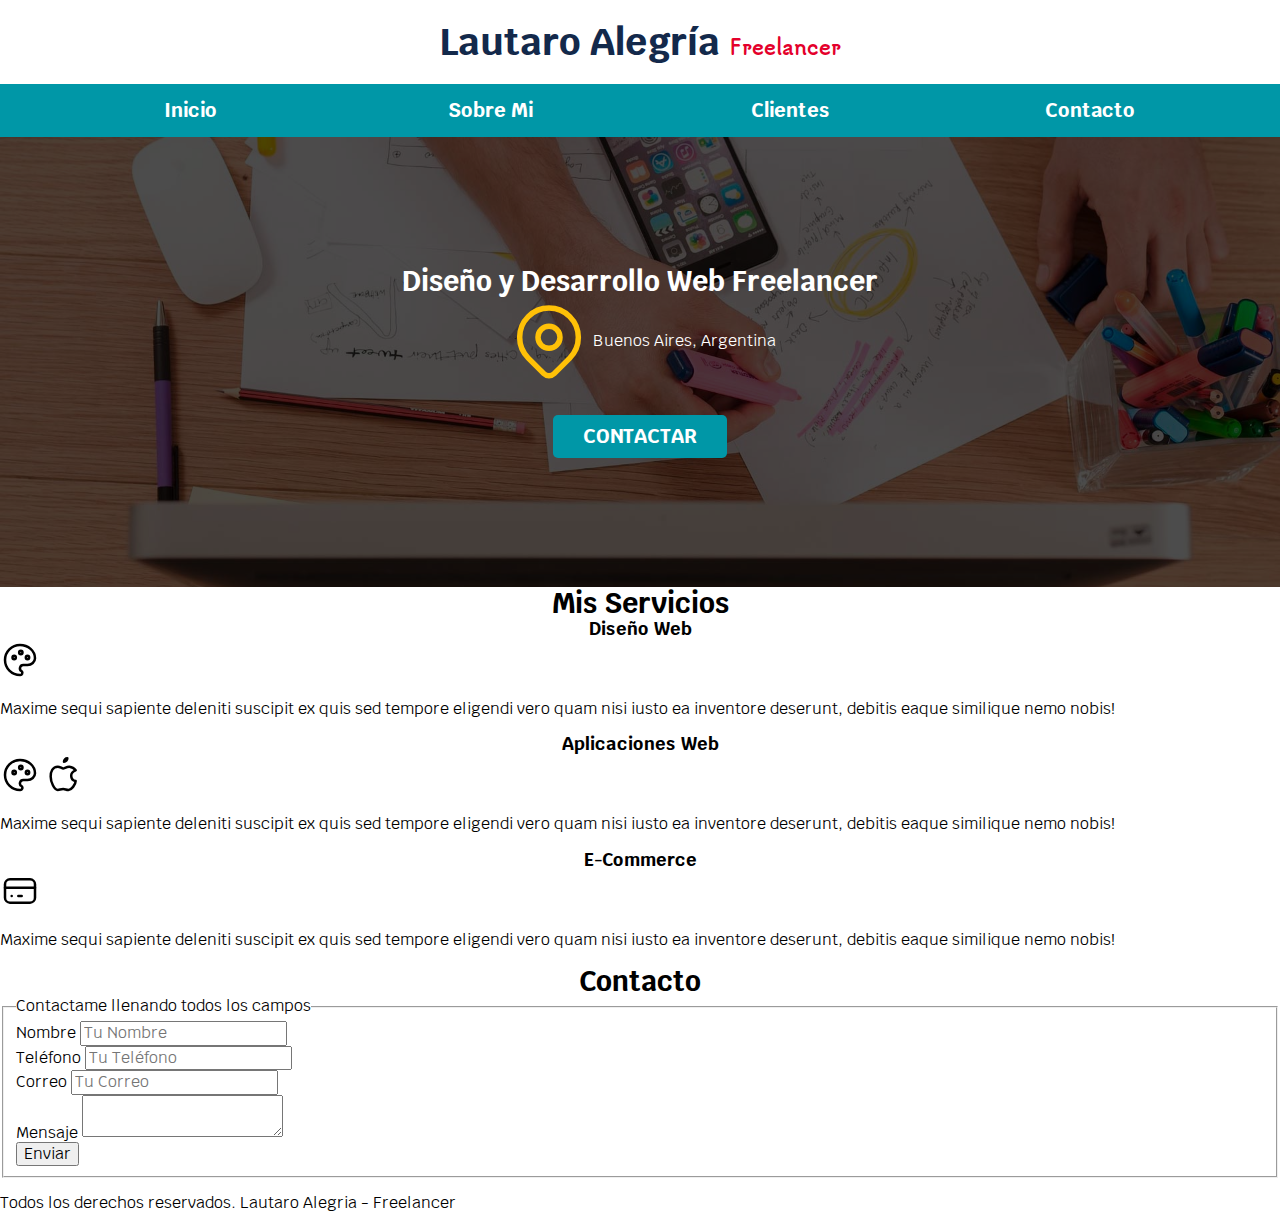
<file: Freelancer/freelancer_inicio/index.html>
<!DOCTYPE html>
<html lang="en">
<head>
    <meta charset="UTF-8">
    <meta name="viewport" content="width=device-width, initial-scale=1.0">
    <!-- Fuente de google -->
    <link rel="preconnect" href="https://fonts.googleapis.com">
    <link rel="preconnect" href="https://fonts.gstatic.com" crossorigin>
    <link href="https://fonts.googleapis.com/css2?family=Krub:wght@400;700&display=swap" rel="stylesheet">
    <link rel="preconnect" href="https://fonts.googleapis.com">
    <link rel="preconnect" href="https://fonts.gstatic.com" crossorigin>
    <link href="https://fonts.googleapis.com/css2?family=Krub:wght@400;700&family=Tsukimi+Rounded:wght@400;700&display=swap" rel="stylesheet">
    <!-- Normalize.css -->
    <link rel="preload" href="css/normalize.css" as="style">
    <link rel="stylesheet" href="css/normalize.css">
    <!-- Estilos propios -->
    <link rel="preload" href="css/styles.css" as="style"> <!-- precarga el css -->
    <link rel="stylesheet" href="css/styles.css">
    <title>Diseñador Freelancer</title>
</head>
<body>
    <header>
        <h1 class="titulo">Lautaro Alegría <span>Freelancer</span></h1>
    </header>
    
    <div class="nav-bg">
        <nav class="navegacion-principal contenedor">
            <a href="#">Inicio</a>
            <a href="#">Sobre Mi</a>
            <a href="#">Clientes</a>
            <a href="#">Contacto</a>
        </nav>
    </div> <!-- .nav-bg -->

    <section class="hero">
        <div class="contenido-hero">
            <h2>Diseño y Desarrollo Web Freelancer</h2>
            <div class="ubicacion">
                <svg xmlns="http://www.w3.org/2000/svg" width="88" height="88" viewBox="0 0 24 24" fill="none" stroke="#FFC107" stroke-width="1.5" stroke-linecap="round" stroke-linejoin="round" class="icon icon-tabler icons-tabler-outline icon-tabler-map-pin"><path stroke="none" d="M0 0h24v24H0z" fill="none"/><path d="M9 11a3 3 0 1 0 6 0a3 3 0 0 0 -6 0" /><path d="M17.657 16.657l-4.243 4.243a2 2 0 0 1 -2.827 0l-4.244 -4.243a8 8 0 1 1 11.314 0" /></svg>
                <p>Buenos Aires, Argentina</p>
            </div>
            <a class="boton" href="#">Contactar</a>
        </div>
    </section> <!-- .hero -->

    <main>
        <h2>Mis Servicios</h2>
        <section>
            <h3>Diseño Web</h3>
            <svg xmlns="http://www.w3.org/2000/svg" width="40" height="40" viewBox="0 0 24 24" fill="none" stroke="#000000" stroke-width="1.5" stroke-linecap="round" stroke-linejoin="round" class="icon icon-tabler icons-tabler-outline icon-tabler-palette"><path stroke="none" d="M0 0h24v24H0z" fill="none"/><path d="M12 21a9 9 0 0 1 0 -18c4.97 0 9 3.582 9 8c0 1.06 -.474 2.078 -1.318 2.828c-.844 .75 -1.989 1.172 -3.182 1.172h-2.5a2 2 0 0 0 -1 3.75a1.3 1.3 0 0 1 -1 2.25" /><path d="M7.5 10.5a1 1 0 1 0 2 0a1 1 0 1 0 -2 0" /><path d="M11.5 7.5a1 1 0 1 0 2 0a1 1 0 1 0 -2 0" /><path d="M15.5 10.5a1 1 0 1 0 2 0a1 1 0 1 0 -2 0" /></svg>
            <p>Maxime sequi sapiente deleniti suscipit ex quis sed tempore eligendi vero quam nisi iusto ea inventore deserunt, debitis eaque similique nemo nobis!</p>
        </section>

        <section>
            <h3>Aplicaciones Web</h3>
            <svg xmlns="http://www.w3.org/2000/svg" width="40" height="40" viewBox="0 0 24 24" fill="none" stroke="#000000" stroke-width="1.5" stroke-linecap="round" stroke-linejoin="round" class="icon icon-tabler icons-tabler-outline icon-tabler-palette"><path stroke="none" d="M0 0h24v24H0z" fill="none"/><path d="M12 21a9 9 0 0 1 0 -18c4.97 0 9 3.582 9 8c0 1.06 -.474 2.078 -1.318 2.828c-.844 .75 -1.989 1.172 -3.182 1.172h-2.5a2 2 0 0 0 -1 3.75a1.3 1.3 0 0 1 -1 2.25" /><path d="M7.5 10.5a1 1 0 1 0 2 0a1 1 0 1 0 -2 0" /><path d="M11.5 7.5a1 1 0 1 0 2 0a1 1 0 1 0 -2 0" /><path d="M15.5 10.5a1 1 0 1 0 2 0a1 1 0 1 0 -2 0" /></svg>
            <svg xmlns="http://www.w3.org/2000/svg" width="40" height="40" viewBox="0 0 24 24" fill="none" stroke="#000000" stroke-width="1.5" stroke-linecap="round" stroke-linejoin="round" class="icon icon-tabler icons-tabler-outline icon-tabler-brand-apple"><path stroke="none" d="M0 0h24v24H0z" fill="none"/><path d="M8.286 7.008c-3.216 0 -4.286 3.23 -4.286 5.92c0 3.229 2.143 8.072 4.286 8.072c1.165 -.05 1.799 -.538 3.214 -.538c1.406 0 1.607 .538 3.214 .538s4.286 -3.229 4.286 -5.381c-.03 -.011 -2.649 -.434 -2.679 -3.23c-.02 -2.335 2.589 -3.179 2.679 -3.228c-1.096 -1.606 -3.162 -2.113 -3.75 -2.153c-1.535 -.12 -3.032 1.077 -3.75 1.077c-.729 0 -2.036 -1.077 -3.214 -1.077" /><path d="M12 4a2 2 0 0 0 2 -2a2 2 0 0 0 -2 2" /></svg>
            <p>Maxime sequi sapiente deleniti suscipit ex quis sed tempore eligendi vero quam nisi iusto ea inventore deserunt, debitis eaque similique nemo nobis!</p>
        </section>

        <section>
            <h3>E-Commerce</h3>
            <svg xmlns="http://www.w3.org/2000/svg" width="40" height="40" viewBox="0 0 24 24" fill="none" stroke="#000000" stroke-width="1.5" stroke-linecap="round" stroke-linejoin="round" class="icon icon-tabler icons-tabler-outline icon-tabler-credit-card"><path stroke="none" d="M0 0h24v24H0z" fill="none"/><path d="M3 8a3 3 0 0 1 3 -3h12a3 3 0 0 1 3 3v8a3 3 0 0 1 -3 3h-12a3 3 0 0 1 -3 -3l0 -8" /><path d="M3 10l18 0" /><path d="M7 15l.01 0" /><path d="M11 15l2 0" /></svg>
            <p>Maxime sequi sapiente deleniti suscipit ex quis sed tempore eligendi vero quam nisi iusto ea inventore deserunt, debitis eaque similique nemo nobis!</p>
        </section>
    </main> <!-- main -->

    <section>
        <h2>Contacto</h2>
        <form>
            <fieldset>
                <legend>Contactame llenando todos los campos</legend>

                <div>
                    <label>Nombre</label>
                    <input type="text" placeholder="Tu Nombre">
                </div>
                    
                <div>
                    <label>Teléfono</label>
                    <input type="tel" placeholder="Tu Teléfono">
                </div>

                <div>
                    <label>Correo</label>
                    <input type="email" placeholder="Tu Correo">
                </div>

                <div>
                    <label>Mensaje</label>
                    <textarea></textarea>
                </div>

                <div>
                    <input type="submit" value="Enviar">
                </div>
                
            </fieldset>
        </form>
    </section>
    
    <footer>
        <p>Todos los derechos reservados. Lautaro Alegria - Freelancer</p>
    </footer>



</body>
</html>
</file>
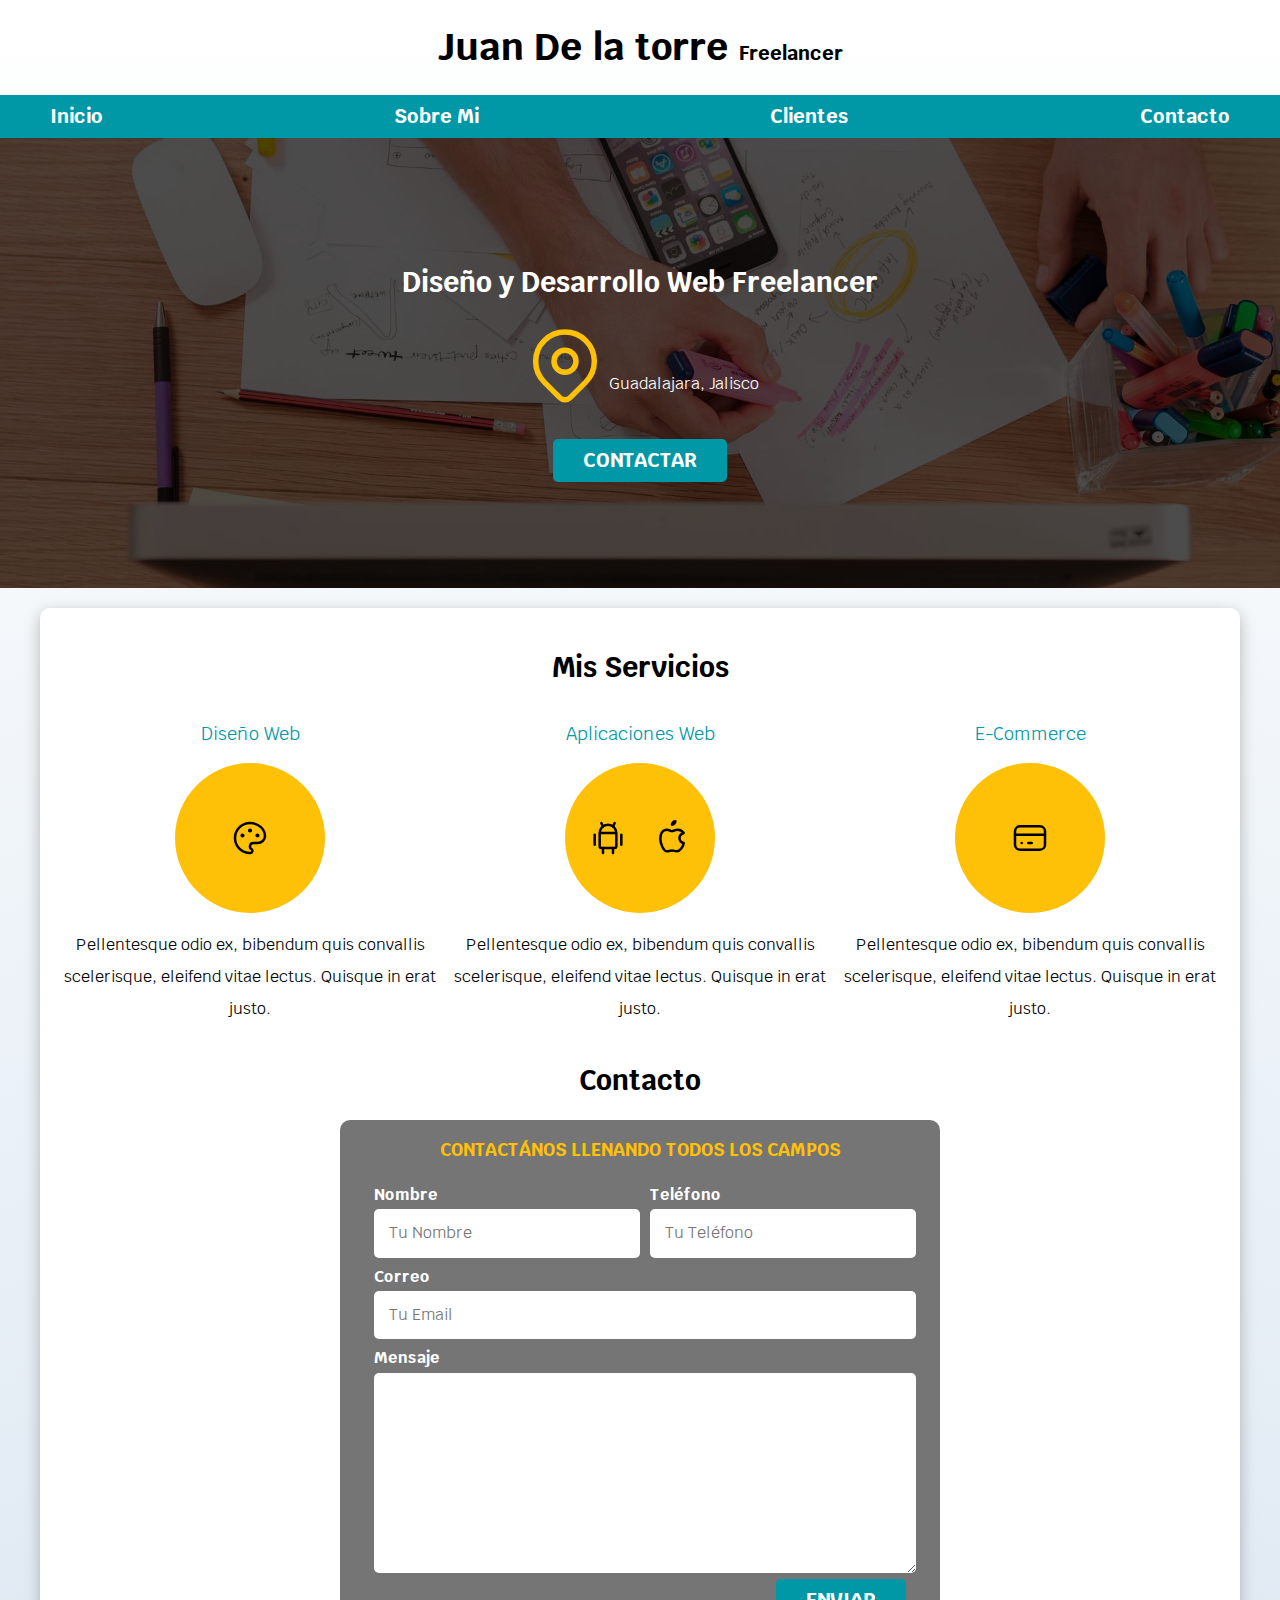
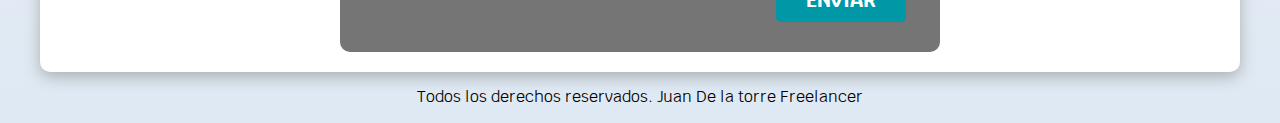
<file: Freelancer/freelancer_fin/freelancer_fin/index.html>
<!DOCTYPE html>
<html lang="en">
<head>
    <meta charset="UTF-8">
    <meta name="viewport" content="width=device-width, initial-scale=1.0">
    <title>Diseñador Freelancer</title>
    <link rel="preload" href="css/normalize.css" as="style">
    <link rel="stylesheet" href="css/normalize.css">
    <link href="https://fonts.googleapis.com/css2?family=Krub:wght@400;700&display=swap" rel="stylesheet">
    <link rel="preload" href="css/styles.css" as="style">
    <link href="css/styles.css" rel="stylesheet">
</head>
<body>
    <header>
        <h1 class="titulo">Juan De la torre <span>Freelancer</span></h1>
    </header>

    <div class="nav-bg">
        <nav class="navegacion-principal contenedor">
            <a href="#">Inicio</a>
            <a href="#">Sobre Mi</a>
            <a href="#">Clientes</a>
            <a href="#">Contacto</a>
        </nav>
    </div>
    
    <section class="hero">
        <div class="contenido-hero">
            <h2>Diseño y Desarrollo Web <span> Freelancer</span></h2> 
            <div class="ubicacion">
                <svg xmlns="http://www.w3.org/2000/svg" class="icon icon-tabler icon-tabler-map-pin" width="88" height="88" viewBox="0 0 24 24" stroke-width="1.5" stroke="#FFC107" fill="none" stroke-linecap="round" stroke-linejoin="round">
                    <path stroke="none" d="M0 0h24v24H0z"/>
                    <circle cx="12" cy="11" r="3" />
                    <path d="M17.657 16.657L13.414 20.9a1.998 1.998 0 0 1 -2.827 0l-4.244-4.243a8 8 0 1 1 11.314 0z" />
                </svg>
                <p>Guadalajara, Jalisco</p>
            </div>
            <a class="boton" href="#">Contactar</a>
        </div> <!-- .contenido-hero --> 
    </section>
    
    <main class="contenedor sombra">
        <h2>Mis Servicios</h2>

        <div class="servicios">
            <section class="servicio">
                <h3>Diseño Web</h3>
                <div class="iconos">
                    <svg xmlns="http://www.w3.org/2000/svg" class="icon icon-tabler icon-tabler-palette" width="40" height="40" viewBox="0 0 24 24" stroke-width="1.5" stroke="#000000" fill="none" stroke-linecap="round" stroke-linejoin="round">
                        <path stroke="none" d="M0 0h24v24H0z"/>
                        <path d="M12 21a9 9 0 1 1 0 -18a9 8 0 0 1 9 8a4.5 4 0 0 1 -4.5 4h-2.5a2 2 0 0 0 -1 3.75a1.3 1.3 0 0 1 -1 2.25" />
                        <circle cx="7.5" cy="10.5" r=".5" fill="currentColor" />
                        <circle cx="12" cy="7.5" r=".5" fill="currentColor" />
                        <circle cx="16.5" cy="10.5" r=".5" fill="currentColor" />
                    </svg>
                </div>
                <p> Pellentesque odio ex, bibendum quis convallis scelerisque, eleifend vitae lectus. Quisque in erat justo. </p>
            </section>
        
            <section class="servicio">
                <h3>Aplicaciones Web</h3>
                <div class="iconos">
                    <svg xmlns="http://www.w3.org/2000/svg" class="icon icon-tabler icon-tabler-brand-android" width="40" height="40" viewBox="0 0 24 24" stroke-width="1.5" stroke="#000000" fill="none" stroke-linecap="round" stroke-linejoin="round">
                        <path stroke="none" d="M0 0h24v24H0z"/>
                        <line x1="4" y1="10" x2="4" y2="16" />
                        <line x1="20" y1="10" x2="20" y2="16" />
                        <path d="M7 9h10v8a1 1 0 0 1 -1 1h-8a1 1 0 0 1 -1 -1v-8a5 5 0 0 1 10 0" />
                        <line x1="8" y1="3" x2="9" y2="5" />
                        <line x1="16" y1="3" x2="15" y2="5" />
                        <line x1="9" y1="18" x2="9" y2="21" />
                        <line x1="15" y1="18" x2="15" y2="21" />
                    </svg>

                    <svg xmlns="http://www.w3.org/2000/svg" class="icon icon-tabler icon-tabler-brand-apple" width="40" height="40" viewBox="0 0 24 24" stroke-width="1.5" stroke="#000000" fill="none" stroke-linecap="round" stroke-linejoin="round">
                        <path stroke="none" d="M0 0h24v24H0z"/>
                        <path d="M9 7c-3 0-4 3-4 5.5 0 3 2 7.5 4 7.5 1.088-.046 1.679-.5 3-.5 1.312 0 1.5.5 3 .5s4-3 4-5c-.028-.01-2.472-.403-2.5-3-.019-2.17 2.416-2.954 2.5-3-1.023-1.492-2.951-1.963-3.5-2-1.433-.111-2.83 1-3.5 1-.68 0-1.9-1-3-1z" />
                        <path d="M12 4a2 2 0 0 0 2 -2a2 2 0 0 0 -2 2" />
                    </svg>
                </div>
                <p> Pellentesque odio ex, bibendum quis convallis scelerisque, eleifend vitae lectus. Quisque in erat justo. </p>
            </section>

            <section class="servicio">
                <h3>E-Commerce</h3>
                <div class="iconos">
                    <svg xmlns="http://www.w3.org/2000/svg" class="icon icon-tabler icon-tabler-credit-card" width="40" height="40" viewBox="0 0 24 24" stroke-width="1.5" stroke="#000000" fill="none" stroke-linecap="round" stroke-linejoin="round">
                        <path stroke="none" d="M0 0h24v24H0z"/>
                        <rect x="3" y="5" width="18" height="14" rx="3" />
                        <line x1="3" y1="10" x2="21" y2="10" />
                        <line x1="7" y1="15" x2="7.01" y2="15" />
                        <line x1="11" y1="15" x2="13" y2="15" />
                    </svg>
                </div>
                <p> Pellentesque odio ex, bibendum quis convallis scelerisque, eleifend vitae lectus. Quisque in erat justo. </p>
            </section>
        </div> <!--.servicios-->
    
        <section>
            <h2>Contacto</h2>

            <form class="formulario">
                <fieldset>
                    <legend>Contactános llenando todos los campos</legend>

                    <div class="contenedor-campos">
                        <div class="campo">
                            <label>Nombre</label>
                            <input class="input-text" type="text" placeholder="Tu Nombre">
                        </div>

                        <div class="campo">
                            <label>Teléfono</label>
                            <input class="input-text" type="tel" placeholder="Tu Teléfono">
                        </div>

                        <div class="campo">
                            <label>Correo</label>
                            <input class="input-text" type="email" placeholder="Tu Email">
                        </div>
                
                        <div class="campo">
                            <label>Mensaje</label>
                            <textarea class="input-text"></textarea>
                        </div>
                    </div> <!-- .contenedor-campos -->

                    <div class="alinear-derecha flex">
                        <input class="boton w-sm-100" type="submit" value="Enviar">
                    </div>
                </fieldset>
            </form>
        </section>

    </main>
    
    <footer class="footer">
        <p>Todos los derechos reservados. Juan De la torre Freelancer</p>
    </footer>



</body>
</html>
</file>
<file: Freelancer/freelancer_inicio/css/styles.css>
/* root */ 
:root{ /* Custom property - se registran aca*/
    --blanco: #ffffff;
    --oscuro: #212121;
    --primario: #FFC107;
    --secundario: #0097A7;
    --gris: #757575;

    --azul: #13294b;
    --rojo: #e4002b;
}

/* Globales */

html{
    font-size: 62.5%;
    box-sizing: border-box;
}

*, *:before, *:after {
    box-sizing: inherit;
}

body{
    font-size: 16px; /* 1rem = 10px */
    font-family: "Krub", sans-serif;
}


h1{
    font-size: 3.8rem;
}

h2{
    font-size: 2.8rem;
}

h3{
    font-size: 1.8rem;
}

h1, h2, h3{
    text-align: center;
    margin: 0;
}

.boton{
    background-color: var(--secundario);
    color: var(--blanco);
    padding: 1rem 3rem;
    margin-top: 3rem;
    font-size: 2rem;
    text-decoration: none;
    text-transform: uppercase;
    font-weight: bold;
    border-radius: .5rem;
    width: 90%;
    text-align: center;
}

.boton:hover{
    background-color: var(--primario);
    color: var(--oscuro);
}

@media (min-width: 768px) {
    .boton{
        width: auto;
    }
}

header{
    color: var(--azul);
    padding: 2rem 0;
}

.titulo span{
    font-size: 2rem;
    font-family: "Tsukimi Rounded", sans-serif;
    font-weight: bold;
    color: var(--rojo);
}

.contenedor{
    max-width: 120rem; /* toma 120rem como maximo, de lo contrario el 100% */
    margin: 0 auto;
}

.nav-bg{
    background-color: var(--secundario);
}

.navegacion-principal{
    display: flex;
    flex-direction: column;
    align-items: center;
}

@media (min-width: 768px){ /* min-width: desde donde se aplica el media querie, desde 480px a arriba */
    .navegacion-principal{
        flex-direction: row;
        justify-content: space-between;
    }
}
.navegacion-principal a{
    padding: 1.5rem;
    color: var(--blanco);
    text-decoration: none;
    font-size: 2rem;
    font-weight: bold;
    width: 100%;
    text-align: center;
}

.navegacion-principal a:hover{
    background-color: var(--primario);
    color: var(--oscuro);
}

.hero{
    background-image: url(../img/hero.jpg);
    background-repeat: no-repeat;
    background-size: cover;
    height: 45rem;
    position: relative;
}

.contenido-hero{
    position: absolute;
    width: 100%;
    height: 100%;
    /* background-color: rgba(0, 0, 0, .7); forma anterior */
    background-color: rgb(0 0 0 / 70%);

    display: flex;
    flex-direction: column;
    align-items: center;
    justify-content: center;
}

.contenido-hero h2,
.contenido-hero p{
    color: var(--blanco);
}

.ubicacion{
    display: flex;
    align-items: center;
}
</file>
<file: Freelancer/freelancer_fin/freelancer_fin/css/styles.css>
:root {
    --blanco: #ffffff;
    --oscuro: #212121;
    --primario: #FFC107;
    --secundario: #0097A7;
    --gris: #757575;
    --grisClaro: #DFE9F3;
}
/*  Globales **/
html {
    font-size: 62.5%;
    box-sizing: border-box; /* Hack para Box Model **/
    scroll-snap-type: y mandatory;
}
/** Scroll Snap**/
.servicios,
.navegacion-principal,
.formulario {
    scroll-snap-align: center;
    scroll-snap-stop: always;
}

*, *:before, *:after {
    box-sizing: inherit;
}
body {
    font-size: 16px; /* 1rem = 10px */
    font-family: 'Krub', sans-serif;
    background-image: linear-gradient(to top, var(--grisClaro) 0%, var(--blanco) 100% );
}
.contenedor {
    max-width: 120rem;
    margin: 0 auto;
}
.boton {
    background-color: var(--secundario);
    color: var(--blanco);
    padding: 1rem 3rem;
    margin-top: 3rem;
    font-size: 2rem;
    text-decoration: none;
    text-transform: uppercase;
    font-weight: bold;
    border-radius: .5rem;
    width: 90%;
    text-align: center;
    border: none;
}
@media (min-width: 768px) {
    .boton {
        width: auto;
    }
}
.boton:hover {
    cursor: pointer;
}

.sombra {
    box-shadow: 0px 5px 15px 0px rgba(112,112,112,0.48);
    background-color: var(--blanco);
    padding: 2rem;
    border-radius: 1rem;
}

/* Tipografia */
h1 {
    font-size: 3.8rem;
}
h2 {
    font-size: 2.8rem;
}
h3 {
    font-size: 1.8rem;
}
h1,h2,h3 {
    text-align: center;
}


/* Titulos */
.titulo span {
    font-size: 2rem;
}

/** Utilidades **/
.w-sm-100 {
    width: 100%;
}
@media (min-width: 768px) {
    .w-sm-100 {
        width: auto;
    }
}
.flex {
    display: flex;
}
.alinear-derecha {
    justify-content: flex-end;
}

/* Navegacion Principal */
.nav-bg {
    background-color: var(--secundario);
}
.navegacion-principal {
    display: flex;
    flex-direction: column;
}
@media (min-width: 768px) {
    .navegacion-principal {
        flex-direction: row;
        justify-content: space-between;
    }
}

.navegacion-principal a {
    display: block;
    text-align: center;
    color: var(--blanco);
    text-decoration: none;
    font-size: 2rem;
    font-weight: 700;
    padding: 1rem;
}
.navegacion-principal a:hover {
    background-color: var(--primario);
    color: var(--oscuro);
}

/* Hero */
.hero {
    background-image: url(../img/hero.jpg);
    background-repeat: no-repeat;
    background-size: cover;
    height: 450px;
    position: relative;
    margin-bottom: 2rem;
}
.contenido-hero {
    position: absolute;
    background-color: rgba( 0,0,0, .7 ); /** Anterior **/
    background-color: rgb( 0 0 0 / 70% );
    width: 100%;
    height: 100%;

    display: flex;
    flex-direction: column;
    align-items: center;
    justify-content: center;

}
.contenido-hero h2, 
.contenido-hero p {
    color: var(--blanco);
}
.contenido-hero .ubicacion {
    display: flex;
    align-items: flex-end;
}



/** Servicios **/
@media (min-width: 768px) {
    .servicios {
        display: grid;
        grid-template-columns: repeat(3, 1fr);
        column-gap: 1rem;
    }
}

.servicio {
    display: flex;
    flex-direction: column;
    align-items: center;
}
.servicio h3 {
    color: var(--secundario);
    font-weight: normal;
}
.servicio p {
    line-height: 2;
    text-align: center;
}
.servicio .iconos {
    height: 15rem;
    width: 15rem;
    background-color: var(--primario);
    border-radius: 50%;
    display: flex;
    justify-content: space-evenly;
    align-items: center;
}

/** Contacto **/
.formulario {
    background-color: var(--gris);
    width: min( 60rem, 100% ); /** Utilizar el valor más pequeño **/
    margin: 0 auto;
    padding: 2rem;
    border-radius: 1rem;
}

.formulario fieldset {
    border: none;
}
.formulario legend {
    text-align: center;
    font-size: 1.8rem;
    text-transform: uppercase;
    font-weight: 700;
    margin-bottom: 2rem;
    color: var(--primario);
}

@media (min-width: 768px) {
    .contenedor-campos {
        display: grid;
        grid-template-columns: 50% 50%;
        grid-template-rows: auto auto 20rem ;
        column-gap: 1rem;
    }

    .campo:nth-child(3),
    .campo:nth-child(4) {
        grid-column: 1 / 3;
    }
}
.campo {
    margin-bottom: 1rem;
}
.campo label {
    color: var(--blanco);
    font-weight: bold;
    margin-bottom: .5rem;
    display: block;
}
.campo textarea {
    height: 20rem;
}

.input-text {
    width: 100%;
    border: none;
    padding: 1.5rem;
    border-radius: .5rem;
}

/** Footer **/
.footer {
    text-align: center;
}
</file>
